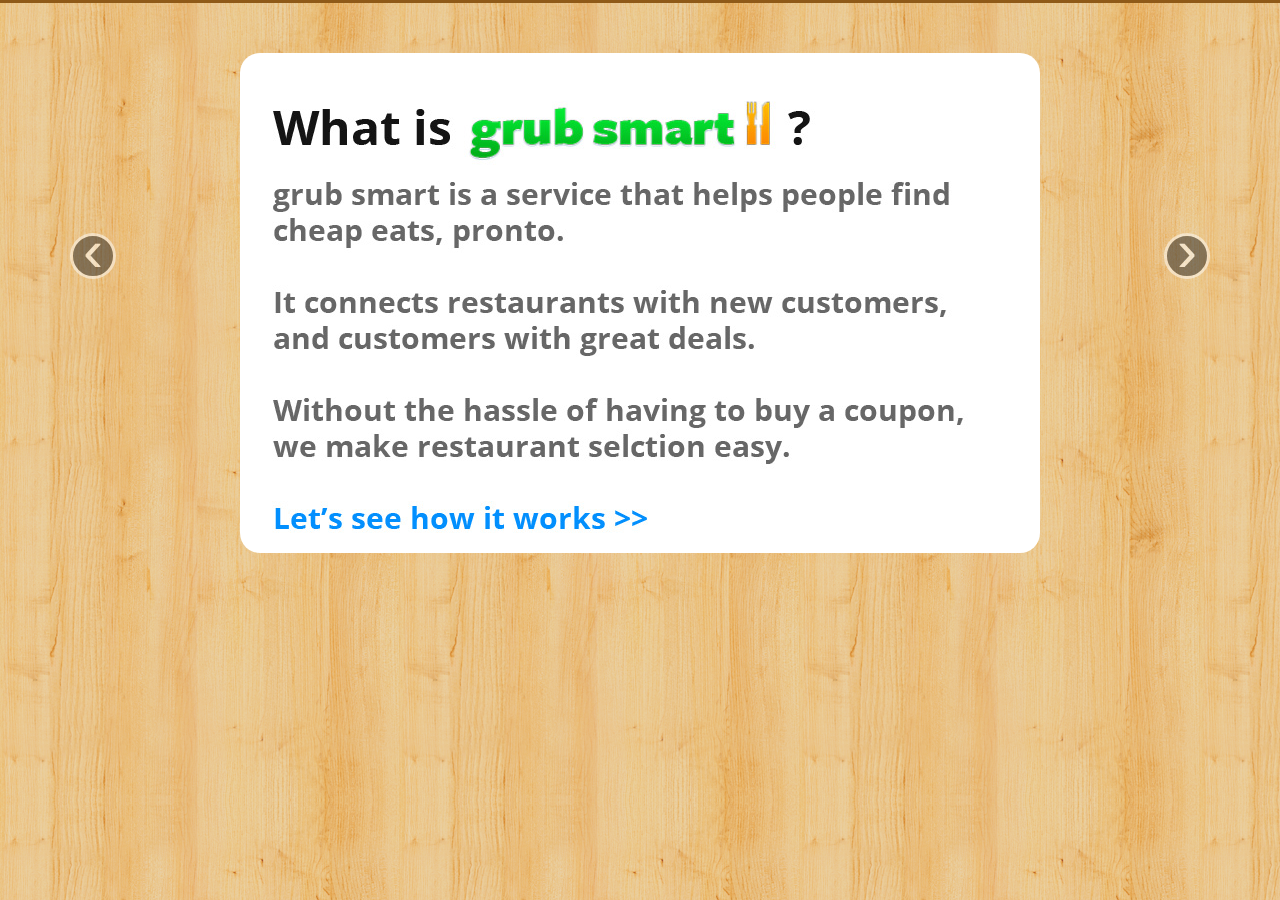
<file: pitch.html>
<!DOCTYPE html>
<html lang="en">
<head>
    <meta charset="utf-8">
    <title>What is grubsmart?</title>
    <meta name="viewport" content="width=device-width, initial-scale=1.0">
    <meta name="description" content="">
    <meta name="author" content="">
    <!-- Le styles -->
    <link href="stylesheets/bootstrap.css" rel="stylesheet">
    <style type="text/css">
        body {
        margin: 0px; background-image: url("images/purty_wood.png");
            /*padding-top: 60px;*/
            /*padding-bottom: 40px;*/
        }
        .top-bar{width:100%; height:3px; background-color: #8f5a18;}
        .carousel img{display: block; margin-left: auto; margin-right: auto; border-radius: 20px;}
        #myCarousel{margin-top: 50px;}
    </style>
    <link href="stylesheets/bootstrap-responsive.css" rel="stylesheet">
    <!-- Le HTML5 shim, for IE6-8 support of HTML5 elements -->
    <!--[if lt IE 9]>
    <script src="http://html5shim.googlecode.com/svn/trunk/html5.js"></script>
    <![endif]-->

</head>

<body>
<div class="top-bar">
</div>


<div class="container">

    <div id="myCarousel" class="carousel slide">
        <!-- Carousel items -->
        <div class="carousel-inner">
            <div class="active item"><img src="images/Whatis.JPG" alt=""></div>
            <div class="item"><img src="images/Restaurantdashboardcomp.jpg" alt=""></div>
            <div class="item"><img src="images/iphonedashboard.jpg" alt=""></div>
        </div>
        <!-- Carousel nav -->
        <a class="carousel-control left" href="#myCarousel" data-slide="prev">&lsaquo;</a>
        <a class="carousel-control right" href="#myCarousel" data-slide="next">&rsaquo;</a>
    </div>


</div> <!-- /container -->

<!-- Le javascript
================================================== -->
<!-- Placed at the end of the document so the pages load faster -->
<script src="javascripts/jquery.min.js"></script>
<script src="javascripts/bootstrap-carousel.js"></script>
<script>
    $('.carousel').carousel('pause')
</script>


</body>
</html>
</file>
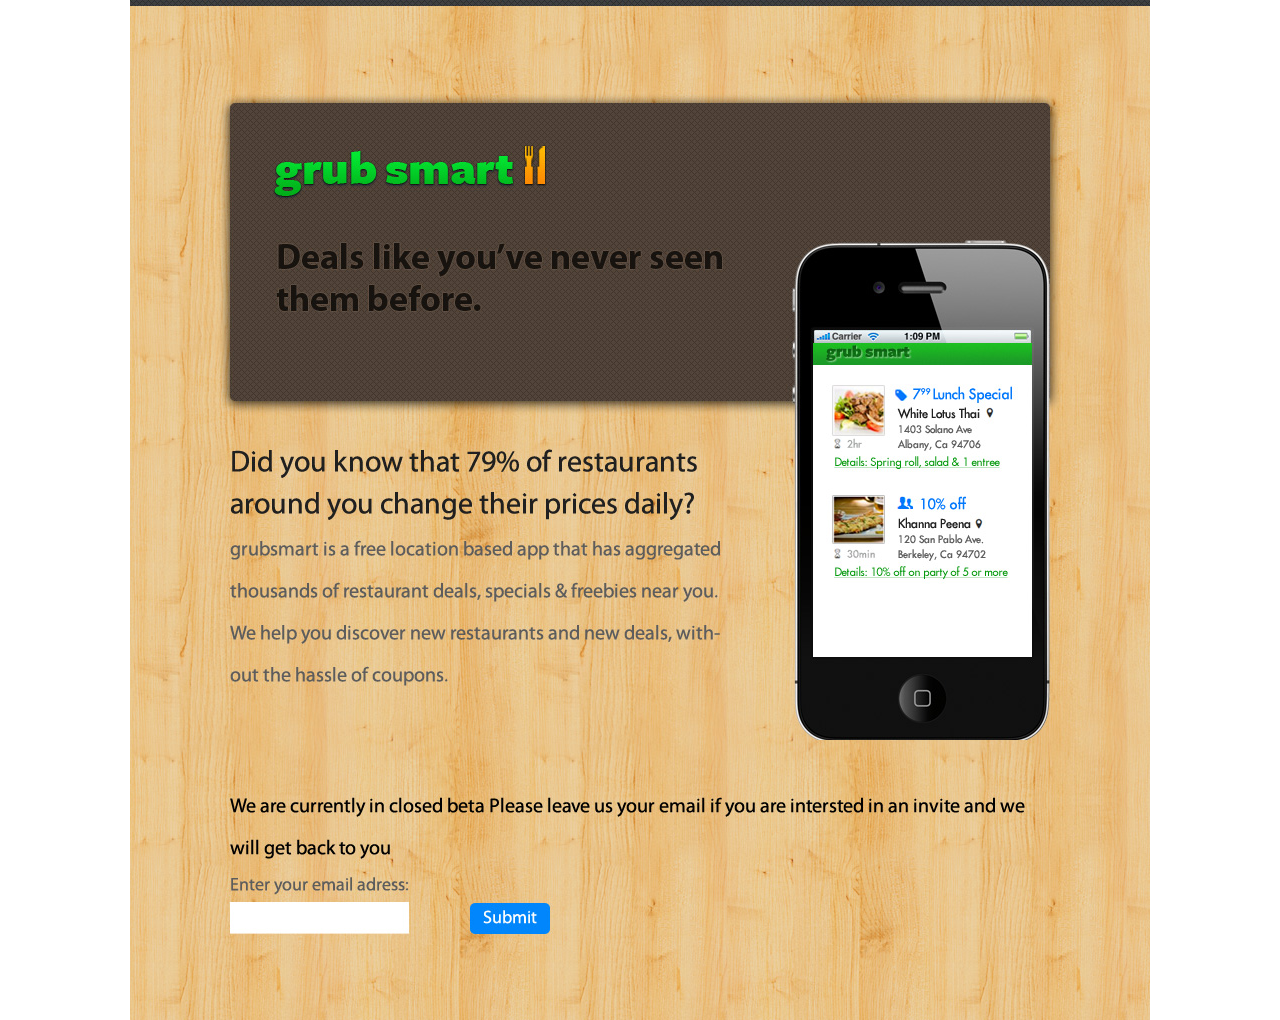
<file: splash_img.html>
<!DOCTYPE HTML PUBLIC "-//W3C//DTD HTML 4.01 Transitional//EN"
        "http://www.w3.org/TR/html4/loose.dtd">
<html>
<head>
    <title>Welcome to grubsmart</title>
    <style>
        body{margin: 0px;}
        img{margin-left: auto; margin-right: auto; display: block}
    </style>
</head>

<body>
<img src="images/splashpage.JPG" alt="grubsmart">
</body>
</html>
</file>
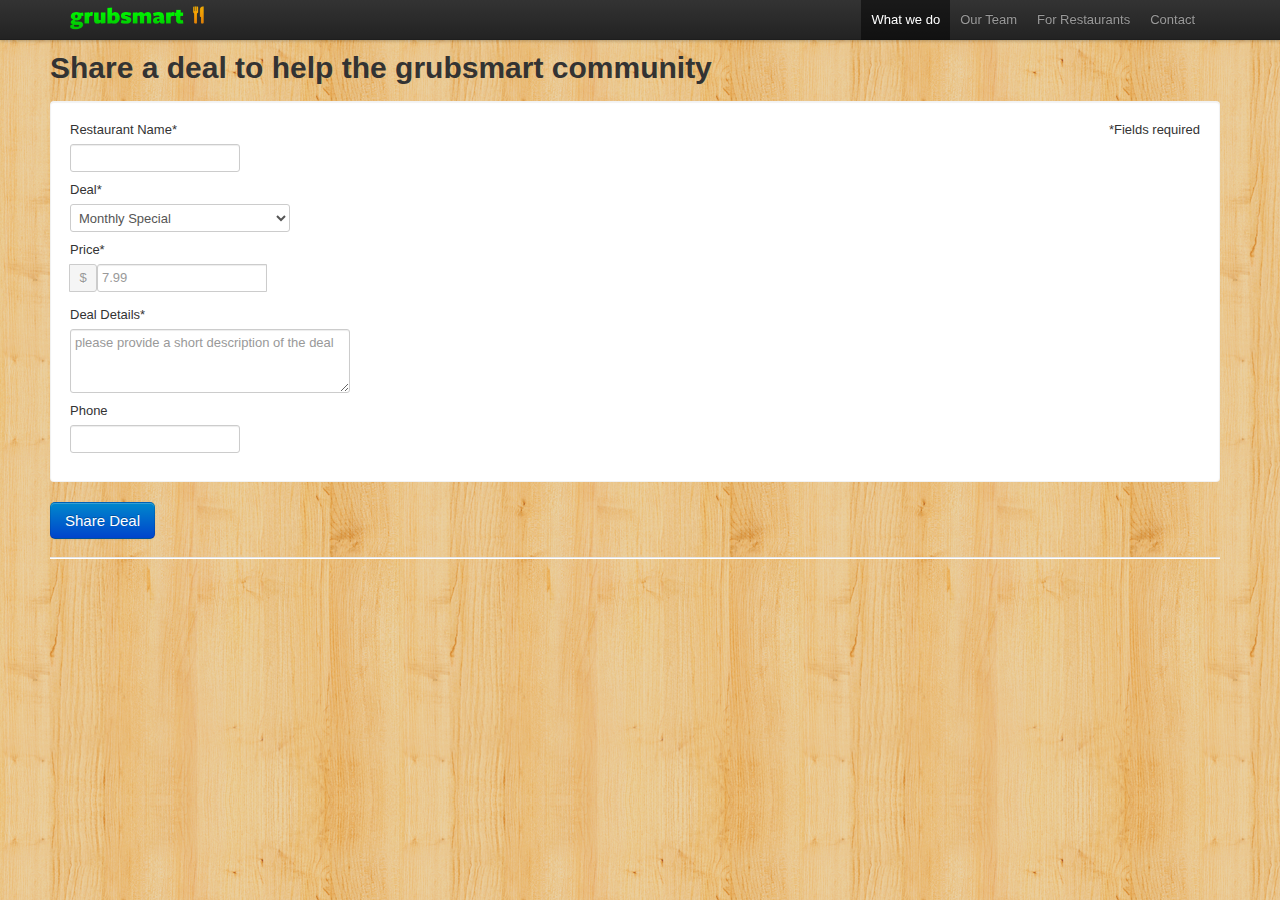
<file: submitdeal.html>
<!doctype html>
<html lang="en">
<head>
    <meta charset="utf-8" />
    <meta name="viewport" content="width=device-width" />
    <script type="text/javascript" src="javascripts/jquery.min.js"></script>
    <link href="stylesheets/bootstrap.css" rel="stylesheet">
    <link href="stylesheets/bootstrap-responsive.css" rel="stylesheet">

    <!--<link href="css/style.css" rel="stylesheet">-->
    <script src="http://static.firebase.com/v0/firebase.js"></script>
    <link rel="stylesheet" href="stylesheets/fontello.css">
    <style>
        #results > .row-fluid {
            margin-top: .5em;
            margin-botom: .5em
        }
        body{min-width:760px; background-image: url("images/purty_wood.png");
            /*padding-top: 60px;*/
            /*padding-bottom: 40px;*/
        }
        #logo {
            height: 28px;
            margin-top:-12px;
            margin-bottom:-7px;
            padding:0;
            align:left
        }
        .page {
            margin: 50px;
        }
        .page h1{
            margin-bottom:.5em
        }
        .bold{
            margin-bottom: 1.5em;
            color: green;
            display: block;
            font-weight:bold;
            font-size:1.2em
        }
        span.half{
            width:50%;
            display:inline-block
        }
        .right{float:right;}
        .well {background-color: white;}
    </style>
</head>
<body>
<!--header and logo -->
<div class="navbar navbar-fixed-top">
    <div class="navbar-inner">
        <div class="container">
            <a class="brand" href="./index.html">    <img id="logo" src="images/bizcard.png">
            </a>
            <div class="nav" style="float:right">
                <ul class="nav">
                    <li class="active">
                        <a href="./index.html">What we do</a>
                    </li>
                    <li class="">
                        <a href="./scaffolding.html">Our Team</a>
                    </li>
                    <li class="">
                        <a href="./components.html">For Restaurants</a>
                    </li>
                    <li class="">
                        <a href="./javascript.html">Contact</a>
                    </li>
                </ul>
            </div><!--nav collapse-->
        </div><!--container-->
    </div><!--navbar inner-->
</div><!--navbar-->

<!--container -->
<div class="container page" id="results">
    <div class="row">
        <div class="span12">
            <h1> Share a deal to help the grubsmart community</h1>

            <form class="well">
                <p class="right">*Fields required</p>
                <label>Restaurant Name*</label>
                <input type="text" class="span2" id="name" placeholder="">

                <label>Deal*</label>
                <select>
                    <option> Monthly Special</option>
                    <option> Lunch Combo</option>
                    <option> Lunch Buffet</option>
                    <option> Free</option>
                    <option> Other</option>
                </select>

                <label>Price*</label>
                <div class="input-prepend input-append">
                    <span class="add-on">$</span><input class="span2" id="price" placeholder="7.99" for="appendedPrependedInput" size="16" type="text">
                </div>
                <label> Deal Details*</label>
                <textarea class="input-xlarge" placeholder="please provide a short description of the deal" id="textarea" rows="3"></textarea>

                <label>Phone</label>
                <input type="text" class="span2" placeholder="">

            </form>

            <button onclick="submitted()" class="btn btn-large btn-primary">Share Deal</button>
            <div id="thanks" style="display:none;">
                <h1>Thanks for sharing!</h1>
            </div>
            <hr>
            <div id="newResults">

            </div>
        </div>
    </div>

<!--footer-->
</body>
<script type="text/javascript">
    var myDataReference = new Firebase('http://gamma.firebase.com/grubsmart/');


    function submitted(){
//        $.post('write.php', {email:$("#emailAddress").val()});
//        $("button").fadeOut('fast', function(){
//            $("#thanks").fadeIn('fast');
//        });
        var name=$("#name").val();
        var price=$("#price").val();
        myDataReference.push({name:name, price:price});
    };
    function printNewDeal(name,price){
        $('<div/>').text(name).prepend($('<em/>').text(price)).appendTo($('#newResults'));
//        $('#messagesDiv')[0].scrollTop = $('#messagesDiv')[0].scrollHeight;
    }
    myDataReference.on('child_added', function(snapshot){
        var deal = snapshot.val();
        printNewDeal(deal.name, deal.price);
    });
</script>
</html>
</file>
<file: stylesheets/fontello.css>
@charset "UTF-8";

@font-face {
  font-family: 'fontello';
  src: url('fontello.eot');
  src: url('fontello.eot?#iefix') format('embedded-opentype'),
       url('fontello.woff') format('woff'),
       url('fontello.ttf') format('truetype'),
       url('fontello.svg#fontello') format('svg');
  font-weight: normal; font-style: normal;
}

[class^="icon-"], [class*=" icon-"] {
  font-family: fontello;
  font-style: normal;
  speak: none;

  display: inline-block;
  width: 1.1em;
  margin-right: .1em;
  text-align: center;
}

.the-icons li {
  font-size: 14px;
  line-height: 24px;
  height: 24px;
}

.icon-home:before { content: "⌂"; } /* '\2302' */
.icon-hourglass:before { content: "⏳"; } /* '\23f3' */
.icon-star-1:before { content: ""; } /* '\e803' */
.icon-star:before { content: "★"; } /* '\2605' */
.icon-star-empty:before { content: "☆"; } /* '\2606' */
.icon-mail:before { content: "✉"; } /* '\2709' */
.icon-feather:before { content: "✒"; } /* '\2712' */
.icon-cancel:before { content: "✕"; } /* '\2715' */
.icon-cancel-circle:before { content: "✖"; } /* '\2716' */
.icon-direction:before { content: "➢"; } /* '\27a2' */
.icon-star-half:before { content: ""; } /* '\e701' */
.icon-tag-1:before { content: ""; } /* '\e800' */
.icon-tag:before { content: ""; } /* '\e70c' */
.icon-tag-2:before { content: ""; } /* '\e802' */
.icon-tags:before { content: ""; } /* '\e70d' */
.icon-comment:before { content: ""; } /* '\e718' */
.icon-vcard:before { content: ""; } /* '\e722' */
.icon-location:before { content: ""; } /* '\e724' */
.icon-map:before { content: ""; } /* '\e727' */
.icon-compass:before { content: ""; } /* '\e728' */
.icon-share:before { content: ""; } /* '\e73c' */
.icon-basket:before { content: ""; } /* '\e73d' */
.icon-road:before { content: ""; } /* '\e78f' */
.icon-layers:before { content: ""; } /* '\e79d' */
.icon-facebook:before { content: ""; } /* '\f300' */
.icon-facebook-rect:before { content: ""; } /* '\f301' */
.icon-leaf:before { content: "🍂"; } /* '\1f342' */
.icon-glass:before { content: "🍸"; } /* '\1f378' */
.icon-video:before { content: "🎬"; } /* '\1f3ac' */
.icon-user:before { content: "👤"; } /* '\1f464' */
.icon-users:before { content: "👥"; } /* '\1f465' */
.icon-dollar:before { content: "💵"; } /* '\1f4b5' */
.icon-pin:before { content: "📌"; } /* '\1f4cc' */
.icon-attach:before { content: "📎"; } /* '\1f4ce' */
.icon-book:before { content: "📕"; } /* '\1f4d5' */
.icon-phone:before { content: "📞"; } /* '\1f4de' */
.icon-phone-1:before { content: ""; } /* '\e801' */
.icon-bookmark:before { content: "🔖"; } /* '\1f516' */
.icon-link:before { content: "🔗"; } /* '\1f517' */
</file>
